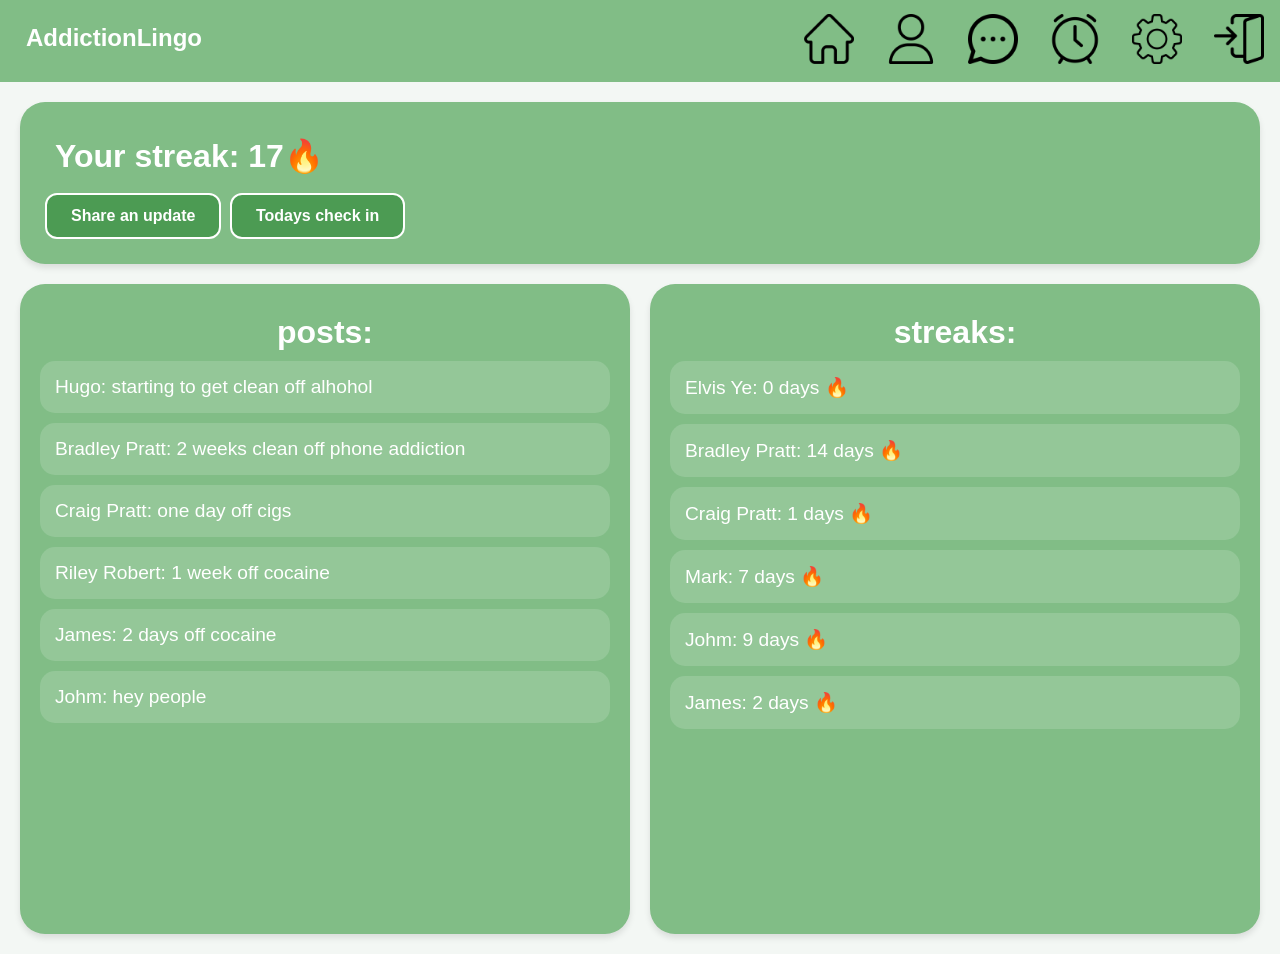
<file: Web 2026/Home.html>
<!DOCTYPE html>
<html lang="en">
<head>
  <meta charset="UTF-8">
  <meta name="viewport" content="width=device-width, initial-scale=1.0">
  <link rel="stylesheet" href="Home.css">
  <title>Addictionlingo</title>
</head>
<body>

  <ul>
    <li class="left"><a href="#home"><h2>AddictionLingo</h2></a></li>
    <li class="right"><a href="#news"><img src="enter.png" width="50px" alt="Logout"></a></li>
    <li class="right"><a href="#news"><img src="settings.png" width="50px" alt="Settings"></a></li>
    <li class="right"><a href="#contact"><img src="alarm.png" width="50px" alt="Alerts"></a></li>
    <li class="right"><a href="#about"><img src="messenger.png" width="50px" alt="Messages"></a></li>
    <li class="right"><a href="#contact"><img src="user.png" width="50px" alt="User"></a></li>
    <li class="right"><a href="#about"><img src="home.png" width="50px" alt="Home"></a></li>
  </ul>

  <div class="streak">
    <h1>Your streak: 17🔥</h1>
    <button class="streakbutton">Share an update</button>
    <button class="streakbutton">Todays check in</button>
  </div>

  <div class="content-wrapper">
    
    <div class="post">
      <h1 class="center">posts:</h1>
      <div class="card-item">Hugo: starting to get clean off alhohol</div>
      <div class="card-item">Bradley Pratt: 2 weeks clean off phone addiction</div>
      <div class="card-item">Craig Pratt: one day off cigs</div>
      <div class="card-item">Riley Robert: 1 week off cocaine</div>
      <div class="card-item">James: 2 days off cocaine</div>
      <div class="card-item">Johm: hey people</div>
    </div>

    <div class="streaks">
      <h1 class="center">streaks:</h1>
      <div class="card-item">Elvis Ye: 0 days 🔥</div>
      <div class="card-item">Bradley Pratt: 14 days 🔥</div>
      <div class="card-item">Craig Pratt: 1 days 🔥</div>
      <div class="card-item">Mark: 7 days 🔥</div>
      <div class="card-item">Johm: 9 days 🔥</div>
      <div class="card-item">James: 2 days 🔥</div>
    </div> 

  </div> 

</body>
</html>
</file>
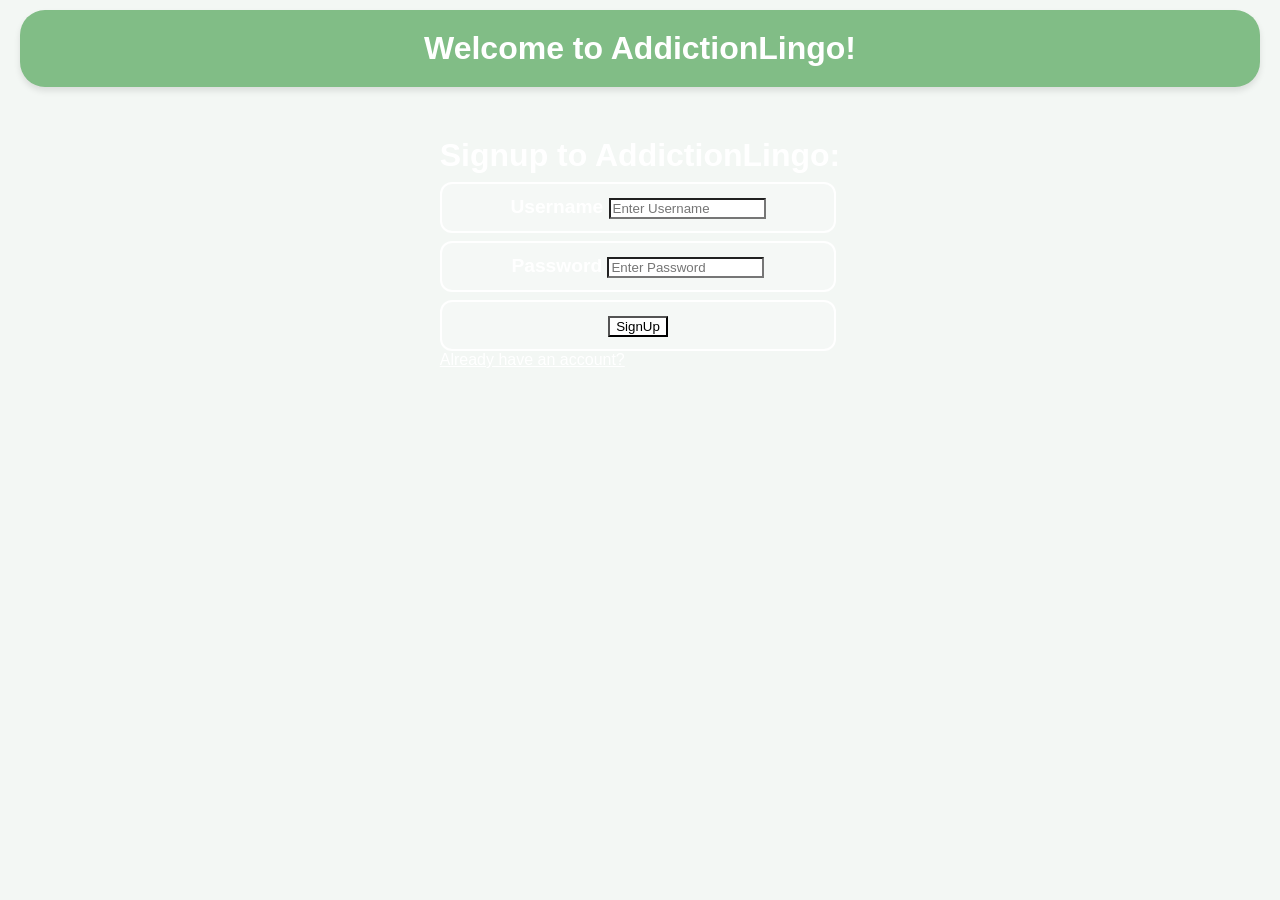
<file: Web 2026/Signup.html>
<!DOCTYPE html>
<html lang="en">
<head>
  <meta charset="UTF-8">
  <meta name="viewport" content="width=device-width, initial-scale=1.0">
  <link rel="stylesheet" href="Signup.css">
  <title>Addictionlingo</title>
</head>
<body>
  <div class="content-wrapper">
    <h1 class="top">Welcome to AddictionLingo!</h1>
  </div>
  
  <div class="content-wrapper">
    <form id="RegisterForm" name="RegisterForm" method="post" action="" enctype="multipart/form-data">
        <div class="login">
      <h1 class="center">Signup to AddictionLingo:</h1>
      <!-- text field-->
      <div class="inputs">
        <label><b>Username</b></label>
        <input input name="Username" type="text" required="required" placeholder="Enter Username">
      </div>
      <!-- text field-->
      <div class="inputs">
        <label><b>Password</b></label>
        <input input name="Password" type="text" required="required" placeholder="Enter Password">
      </div>
      <!-- button-->
      <div class="inputs">
        <input name="SignUp" type="submit" class="button" id="SignUp" value="SignUp">
      </div>
      <a class="center" href="Login.html">Already have an account?</a>
    </form>
    

  </div>

</body>
</html>
</file>
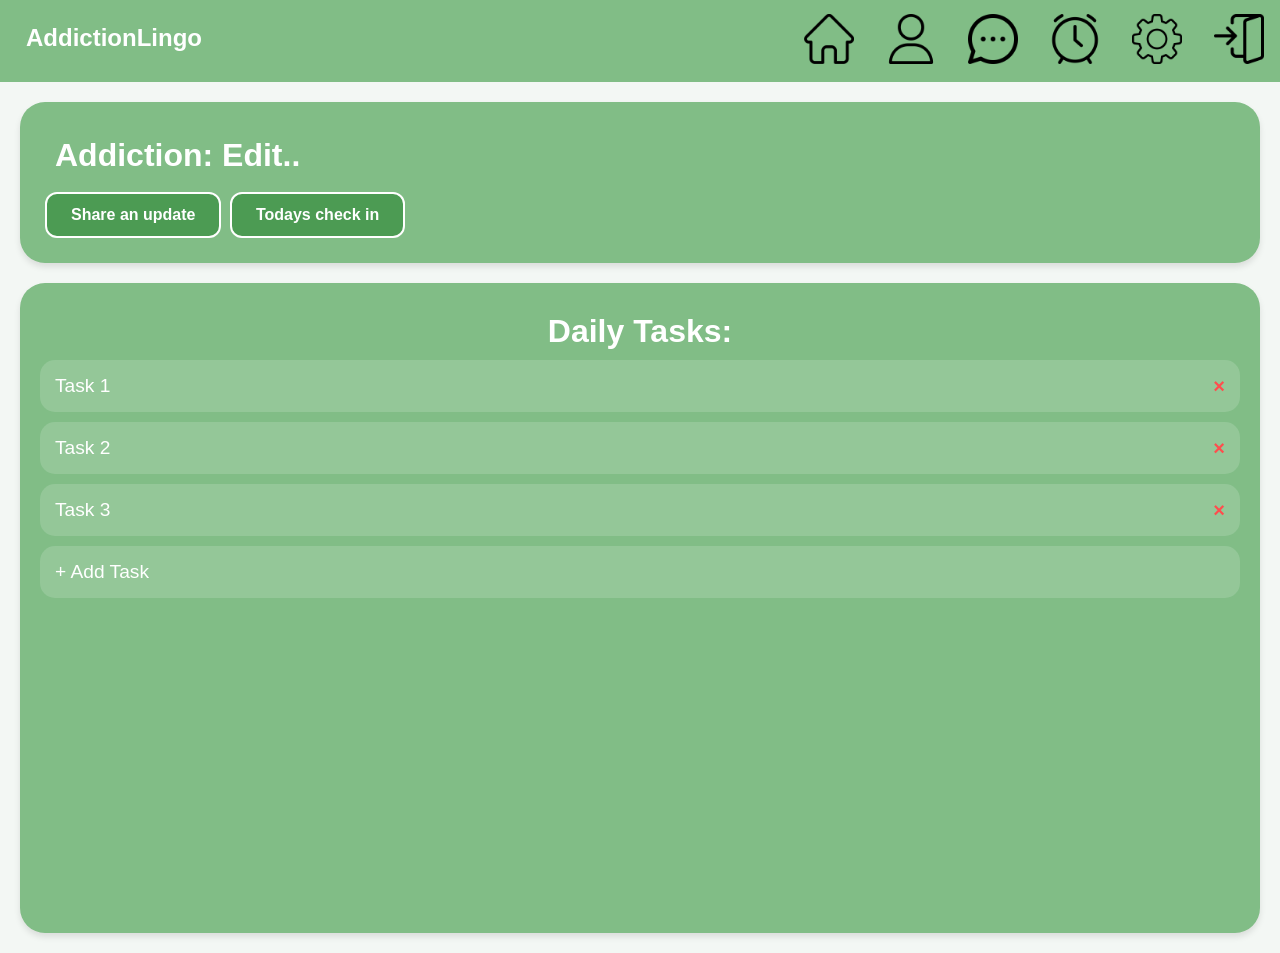
<file: Web 2026/Tracking.html>
<!DOCTYPE html>
<html lang="en">
<head>
  <meta charset="UTF-8">
  <meta name="viewport" content="width=device-width, initial-scale=1.0">
  <link rel="stylesheet" href="Tracking.css">
  <title>AddictionLingo • Tracking</title>
</head>
<body>

  <ul>
    <li class="left"><a href="Home.html"><h2>AddictionLingo</h2></a></li>
    <li class="right"><a href="#news"><img src="enter.png" width="50px" alt="Logout"></a></li>
    <li class="right"><a href="#news"><img src="settings.png" width="50px" alt="Settings"></a></li>
    <li class="right"><a href="Tracking.html"><img src="alarm.png" width="50px" alt="Alerts"></a></li>
    <li class="right"><a href="#about"><img src="messenger.png" width="50px" alt="Messages"></a></li>
    <li class="right"><a href="#contact"><img src="user.png" width="50px" alt="User"></a></li>
    <li class="right"><a href="Home.html"><img src="home.png" width="50px" alt="Home"></a></li>
  </ul>
  
  <div class="streak">

    
    <h1>Addiction: <span contenteditable="true">Edit..</span></h1>
    <button class="streakbutton">Share an update</button>
    <button class="streakbutton">Todays check in</button>
  </div>

  <div class="content-wrapper">
  
  <div class="post" id="task-list">
    <h1 class="center">Daily Tasks:</h1>
    
    <div class="card-item">
      <span contenteditable="true">Task 1</span>
      <button class="delete-btn" onclick="this.parentElement.remove()">×</button>
    </div>
    <div class="card-item">
      <span contenteditable="true">Task 2</span>
      <button class="delete-btn" onclick="this.parentElement.remove()">×</button>
    </div>
    <div class="card-item">
      <span contenteditable="true">Task 3</span>
      <button class="delete-btn" onclick="this.parentElement.remove()">×</button>
    </div>
    
    <div class="card-item">
      <button class="task-btn" id="add-task-btn">+ Add Task</button>
    </div>
  </div>

</div>

<script>
  document.getElementById('add-task-btn').addEventListener('click', function() {
    const newCard = document.createElement('div');
    newCard.className = 'card-item';
    
    const newSpan = document.createElement('span');
    newSpan.contentEditable = 'true';
    newSpan.innerText = 'New Task';
    
    const deleteBtn = document.createElement('button');
    deleteBtn.className = 'delete-btn';
    deleteBtn.innerHTML = '×';
    deleteBtn.onclick = function() {
      this.parentElement.remove();
    };
    
    newCard.appendChild(newSpan);
    newCard.appendChild(deleteBtn);
    
    const buttonContainer = this.parentElement;
    const taskList = document.getElementById('task-list');
    taskList.insertBefore(newCard, buttonContainer);
    
    newSpan.focus();
  });
</script>

</body>
</html>
</file>
<file: Web 2026/Home.css>
* {
  font-family: 'Helvetica', Arial, sans-serif;
  color: rgb(255, 255, 255);
  box-sizing: border-box; 
}

body {
  margin: 0;
  padding: 0;
  background-color: #f3f7f4;
}

h2, p, h1 {
  margin: 10px;
}

/*navbar*/
ul {
  list-style-type: none;
  margin: 0;
  padding: 0;
  overflow: hidden;
  background-color: #81bd86;
}



.left {
    float: left;
}
.right {
    float: right;
}

ul li a {
  display: block;
  font-weight: bold;
  text-align: center;
  padding: 14px 16px;
  text-decoration: none;
}

/* grayed out */
ul li a:hover {
  background-color: #6da772;
}


.streak {
  border-radius: 25px;
  background-color: #81bd86;
  margin: 20px;
  padding: 25px;
  box-shadow: 0 4px 6px rgba(0,0,0,0.1);
}

.streakbutton {
  background-color: #4c9b53;
  border: solid 2px white;
  color: white;
  padding: 12px 24px;
  text-align: center;
  font-weight: bold;
  font-size: 16px;
  margin: 8px 4px 0 0;
  cursor: pointer;
  border-radius: 12px;
}

.streakbutton:hover {
  background-color: #3b7b41;
}

.content-wrapper {
  display: flex;
  justify-content: space-between;
  gap: 20px;
  margin: 0 20px 20px 20px;
}

.post, .streaks {
  border-radius: 25px;
  background-color: #81bd86;
  padding: 20px;
  width: 50px; 
  flex: 1; 
  overflow-y: auto;
  height: 650px; 
  box-shadow: 0 4px 6px rgba(0,0,0,0.1);
}

.card-item {
  background-color: rgba(255, 255, 255, 0.15);
  margin: 10px 0;
  padding: 15px;
  border-radius: 15px;
  font-size: 1.2rem;
}

.center {
  text-align: center;
}
</file>
<file: Web 2026/Signup.css>
* {
  font-family: 'Helvetica', Arial, sans-serif;
  color: rgb(255, 255, 255);
  box-sizing: border-box; 
}

.top {
  margin-top: 10px;
  border-radius: 25px;
  background-color: #81bd86;
  padding: 20px;
  width: 100%; 
  overflow-y: auto;
  box-shadow: 0 4px 6px rgba(0,0,0,0.1);
  text-align: center;
}

.title {
  border-radius: 25px;
  background-color: #81bd86;
  padding: 20px;
  width: 100%; 
  overflow-y: auto;
  height: 650px; 
  box-shadow: 0 4px 6px rgba(0,0,0,0.1);
}
.center {
  text-align: center;
}
body {
  margin: 0;
  padding: 0;
  background-color: #f3f7f4;
}
h2, p, h1{
  margin: 0px;
}
.content-wrapper {
  display: flex;
  justify-content: center;
  margin: 0 20px 50px 20px;
}
.inputs {
  background-color: #6da772;
  border: solid 2px white;
  color: white;
  padding: 12px 24px;
  text-align: center;
  font-weight: bold;
  font-size: 16px;
  margin: 8px 4px 0 0;
  cursor: pointer;
  border-radius: 12px;
  background-color: rgba(255, 255, 255, 0.15);
  font-size: 1.2rem;
  width: auto;
}
.inputs input {
  color: black;
  background-color: white;
}
.wrong-input {
  text-align: center;
  color: red;
}
</file>
<file: Web 2026/Tracking.css>
* {
  font-family: 'Helvetica', Arial, sans-serif;
  color: rgb(255, 255, 255);
  box-sizing: border-box; 
}

body {
  margin: 0;
  padding: 0;
  background-color: #f3f7f4;
}

h2, p, h1 {
  margin: 10px;
}

ul {
  list-style-type: none;
  margin: 0;
  padding: 0;
  overflow: hidden;
  background-color: #81bd86;
}

.left {
    float: left;
}
.right {
    float: right;
}

ul li a {
  display: block;
  font-weight: bold;
  text-align: center;
  padding: 14px 16px;
  text-decoration: none;
}

ul li a:hover {
  background-color: #6da772;
}


.streak {
  border-radius: 25px;
  background-color: #81bd86;
  margin: 20px;
  padding: 25px;
  box-shadow: 0 4px 6px rgba(0,0,0,0.1);
}

.streakbutton {
  background-color: #4c9b53;
  border: solid 2px white;
  color: white;
  padding: 12px 24px;
  text-align: center;
  font-weight: bold;
  font-size: 16px;
  margin: 8px 4px 0 0;
  cursor: pointer;
  border-radius: 12px;
}

.streakFbutton {
  background-color: #4c9b53;
  border: solid 2px white;
  color: white;
  padding: 12px 24px;
  text-align: center;
  font-weight: bold;
  font-size: 16px;
  margin: 8px 4px 0 0;
  border-radius: 12px;
}

.streakbutton:hover {
  background-color: #3b7b41;
}

.content-wrapper {
  display: flex;
  justify-content: space-between;
  gap: 20px;
  margin: 0 20px 20px 20px;
}

.post, .streaks {
  border-radius: 25px;
  background-color: #81bd86;
  padding: 20px;
  width: 50px; 
  flex: 1; 
  overflow-y: auto;
  height: 650px; 
  box-shadow: 0 4px 6px rgba(0,0,0,0.1);
}

.card-item {
  position: relative;
  background-color: rgba(255, 255, 255, 0.15);
  margin: 10px 0;
  padding: 15px 45px 15px 15px;
  border-radius: 15px;
  font-size: 1.2rem;
  box-sizing: border-box;
}

.card-item span {
  display: inline-block;
  width: 100%;
  outline: none;
  word-wrap: break-word; 
}

.delete-btn {
  position: absolute !important;
  right: 15px !important;
  top: 50% !important;
  transform: translateY(-50%) !important;
  
  background: transparent !important;
  border: none !important;
  color: #ff4d4d !important;
  font-size: 20px !important;
  font-weight: bold !important;
  cursor: pointer !important;
  padding: 0 !important;
  line-height: 1 !important;
}

.delete-btn:hover {
  opacity: 1;
}

.center {
  text-align: center;
}

.task-btn {
  background: transparent;
  border: none;
  font-family: inherit;
  font-size: inherit;
  color: inherit;
  width: 100%;
  height: 100%;
  text-align: inherit;
  padding: 0;
  cursor: pointer;
}

.card-item:has(.task-btn):hover {
  filter: brightness(0.9);
}

.card-item {
  display: flex;
  align-items: center;
  gap: 15px;
  position: relative;
  background-color: rgba(255, 255, 255, 0.15);
  margin: 10px 0;
  padding: 15px 45px 15px 15px;
  border-radius: 15px;
  font-size: 1.2rem;
  box-sizing: border-box;
}

.task-text-container {
  display: flex;
  flex-direction: column;
  flex-grow: 1;
  transition: opacity 0.2s, text-decoration 0.2s;
}

.task-title {
  font-weight: bold;
  outline: none;
  word-wrap: break-word;
}

.task-time {
  font-size: 0.9rem;
  opacity: 0.8;
  margin-top: 4px;
  outline: none;
}

.task-checkbox {
  width: 20px;
  height: 20px;
  cursor: pointer;
  accent-color: #4c9b53;
}

.crossed-out {
  text-decoration: line-through;
  opacity: 0.5;
}

.add-button-card {
  padding: 15px;
}

.checkbox-container {
  display: block;
  position: relative;
  width: 24px;
  height: 24px;
  cursor: pointer;
  user-select: none;
  flex-shrink: 0;
}

.checkbox-container input {
  position: absolute;
  opacity: 0;
  cursor: pointer;
  height: 0;
  width: 0;
}

.custom-checkmark {
  position: absolute;
  top: 0;
  left: 0;
  height: 24px;
  width: 24px;
  background-color: rgba(255, 255, 255, 0.2);
  border: 2px solid white;
  border-radius: 50%;
  transition: background-color 0.2s, border-color 0.2s, transform 0.1s;
}

.checkbox-container:hover input ~ .custom-checkmark {
  background-color: rgba(255, 255, 255, 0.35);
}

.checkbox-container input:checked ~ .custom-checkmark {
  background-color: #4c9b53;
  border-color: #4c9b53;
}

.custom-checkmark:after {
  content: "";
  position: absolute;
  display: none;
}

.checkbox-container input:checked ~ .custom-checkmark:after {
  display: block;
}

.checkbox-container .custom-checkmark:after {
  left: 7px;
  top: 3px;
  width: 6px;
  height: 11px;
  border: solid white;
  border-width: 0 2px 2px 0;
  transform: rotate(45deg);
}

.checkbox-container:active .custom-checkmark {
  transform: scale(0.9);
}
</file>
